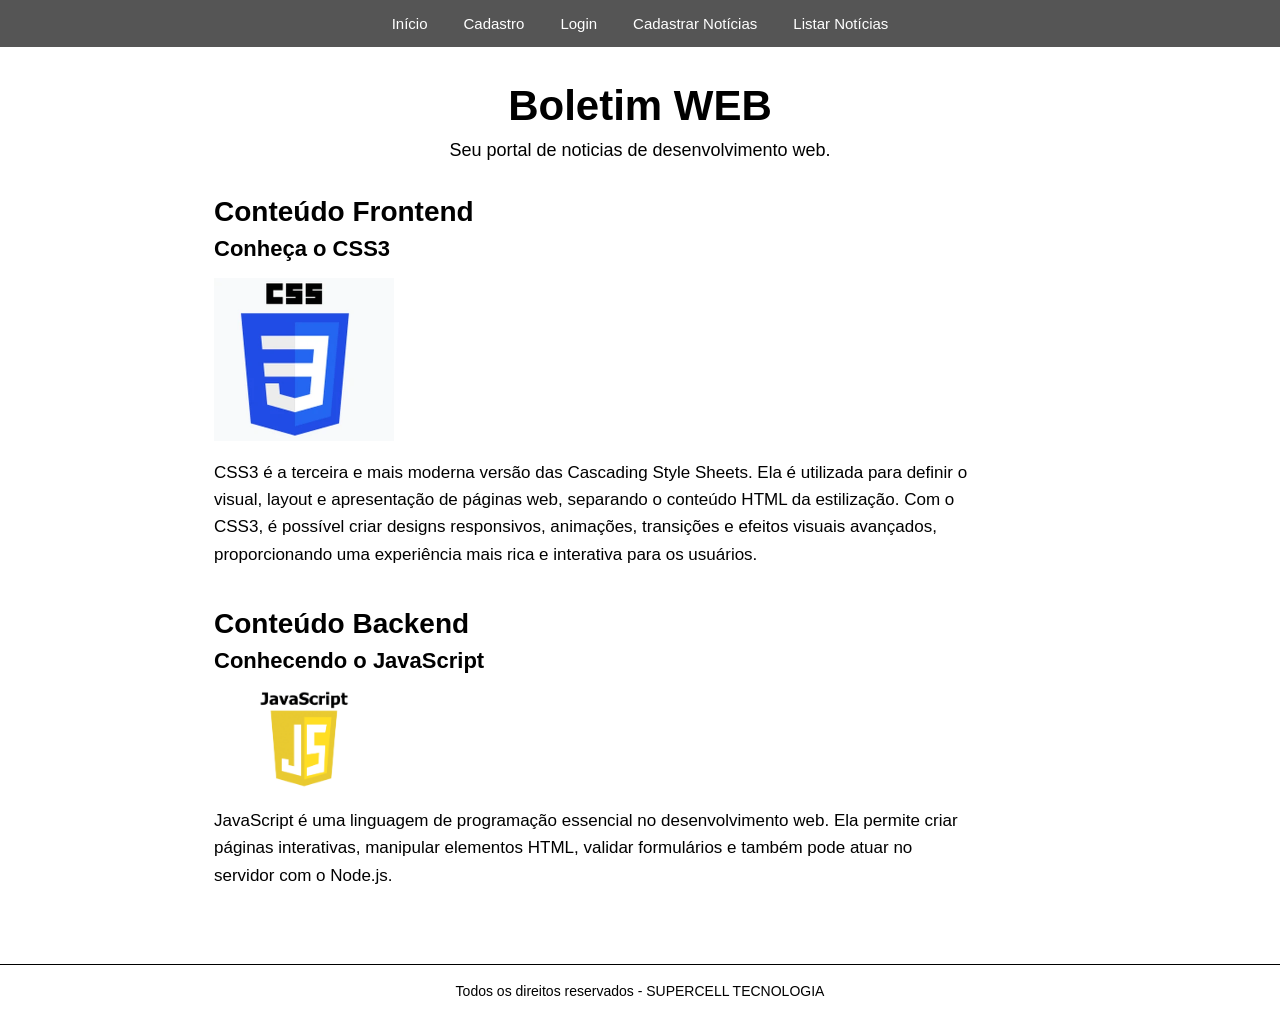
<file: Meu Projeto HTML/index.html>
<!DOCTYPE html>
<html lang="pt-BR">
<head>
    <title>Home - Boletim WEB</title>
    <link rel="stylesheet" href="css/menu.css">
    <link rel="stylesheet" href="css/footer.css">
    <link rel="stylesheet" href="css/index.css">
</head>
<body>
    <div class="menu">
        <ul>
            <li><a href="index.html">Início</a></li>
            <li><a href="cadastro.html">Cadastro</a></li>
            <li><a href="login.html">Login</a></li>
            <li><a href="cadastrar-noticias.html">Cadastrar Notícias</a></li>
            <li><a href="listar-noticias.html">Listar Notícias</a></li>
        </ul>
    </div>

    <div class="conteudo">
        <h1>Boletim WEB</h1>
        <p class="subtitulo">Seu portal de noticias de desenvolvimento web.</p>

        <div class="noticia">
            <h2>Conteúdo Frontend</h2>
            <h3>Conheça o CSS3</h3>
            <img src="images/CSS3.PNG" alt="Logo CSS3">
            <p>
               CSS3 é a terceira e mais moderna versão das Cascading Style Sheets. Ela é utilizada para definir o visual, layout e apresentação de páginas web, separando o conteúdo HTML da estilização. Com o CSS3, é possível criar designs responsivos, animações, transições e efeitos visuais avançados, proporcionando uma experiência mais rica e interativa para os usuários.
            </p>
        </div>

        <div class="noticia">
            <h2>Conteúdo Backend</h2>
            <h3>Conhecendo o JavaScript</h3>
            <img src="images/js.png" alt="Logo JavaScript">
            <p>
                JavaScript é uma linguagem de programação essencial no desenvolvimento web.
                Ela permite criar páginas interativas, manipular elementos HTML, validar formulários
                e também pode atuar no servidor com o Node.js.
            </p>
        </div>
    </div>

    <div class="rodape">
        Todos os direitos reservados - SUPERCELL TECNOLOGIA
    </div>
</body>
</html>
</file>
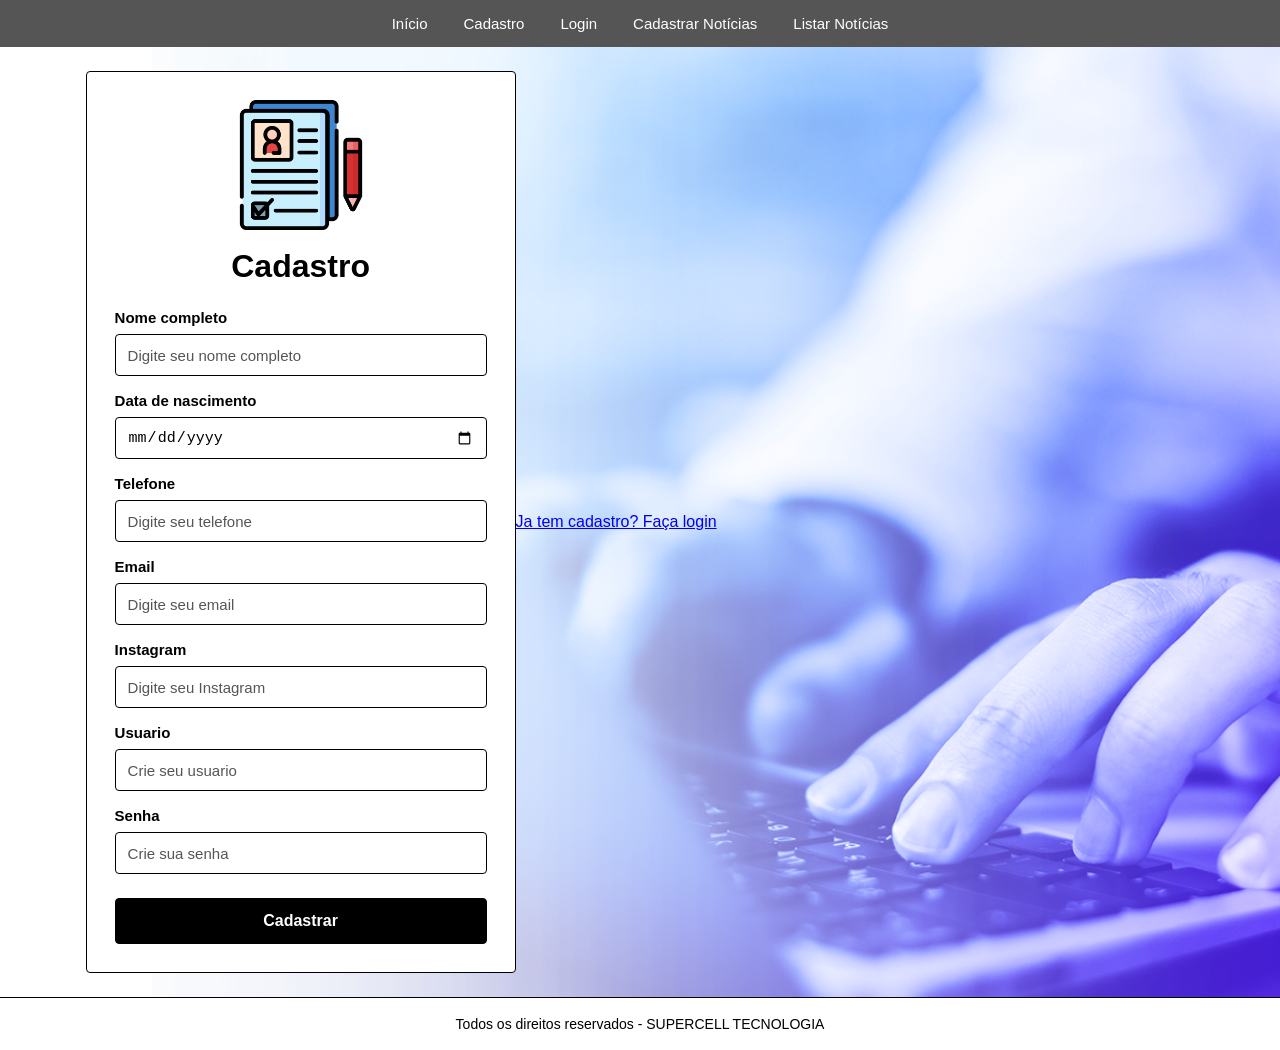
<file: Meu Projeto HTML/cadastro.html>
<!DOCTYPE html>
<html lang="pt-BR">
<head>
    <title>Cadastro</title>
    <link rel="stylesheet" href="css/menu.css">
    <link rel="stylesheet" href="css/footer.css">
    <link rel="stylesheet" href="css/cadastro.css">
</head>
<body>
    <div class="menu">
        <ul>
            <li><a href="index.html">Início</a></li>
            <li><a href="cadastro.html">Cadastro</a></li>
            <li><a href="login.html">Login</a></li>
            <li><a href="cadastrar-noticias.html">Cadastrar Notícias</a></li>
            <li><a href="listar-noticias.html">Listar Notícias</a></li>
        </ul>
    </div>

    <div class="cadastro-page">
        <div class="cadastro-box">
            <img class="cadastro-image" src="images/cadastro.png" alt="Imagem de cadastro">

            <h1>Cadastro</h1>

            <form class="cadastro-form" action="#" method="post">
                <label for="nome">Nome completo</label>
                <input type="text" id="nome" name="nome" placeholder="Digite seu nome completo">

                <label for="nascimento">Data de nascimento</label>
                <input type="date" id="nascimento" name="nascimento">

                <label for="telefone">Telefone</label>
                <input type="tel" id="telefone" name="telefone" placeholder="Digite seu telefone">

                <label for="email">Email</label>
                <input type="email" id="email" name="email" placeholder="Digite seu email">

                <label for="instagram">Instagram</label>
                <input type="text" id="instagram" name="instagram" placeholder="Digite seu Instagram">

                <label for="usuario">Usuario</label>
                <input type="text" id="usuario" name="usuario" placeholder="Crie seu usuario">

                <label for="senha">Senha</label>
                <input type="password" id="senha" name="senha" placeholder="Crie sua senha">

                <button type="submit">Cadastrar</button>
            </form>
        </div>
                <div>
                <a href="login.html">Ja tem cadastro? Faça login</a>
        </div>
    </div>

    <div class="rodape">
        Todos os direitos reservados - SUPERCELL TECNOLOGIA
    </div>
</body>
</html>
</file>
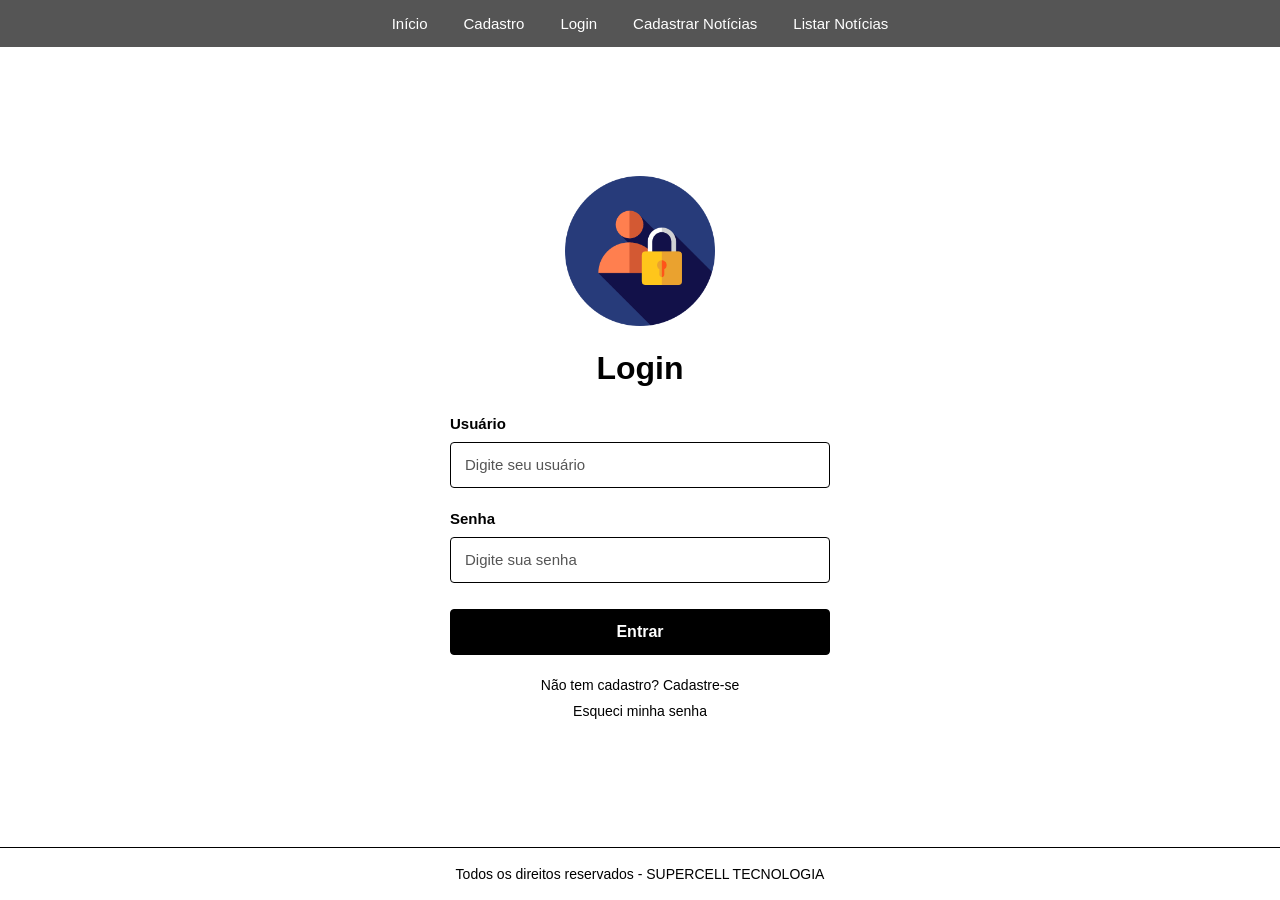
<file: Meu Projeto HTML/login.html>
<!DOCTYPE html>
<html lang="pt-BR">
<head>
    <title>Login</title>
    <link rel="stylesheet" href="css/menu.css">
    <link rel="stylesheet" href="css/footer.css">
    <link rel="stylesheet" href="css/login.css">
</head>
<body>
    <div class="menu">
        <ul>
            <li><a href="index.html">Início</a></li>
            <li><a href="cadastro.html">Cadastro</a></li>
            <li><a href="login.html">Login</a></li>
            <li><a href="cadastrar-noticias.html">Cadastrar Notícias</a></li>
            <li><a href="listar-noticias.html">Listar Notícias</a></li>
        </ul>
    </div>

    <div class="login-page">
        <div class="login-box">
            <img class="login-image" src="images/login.png" alt="Imagem de login">

            <h1 id="login-title">Login</h1>

            <form class="login-form" action="#" method="post">
                <label for="usuario">Usu&aacute;rio</label>
                <input type="text" id="usuario" name="usuario" placeholder="Digite seu usu&aacute;rio">

                <label for="senha">Senha</label>
                <input type="password" id="senha" name="senha" placeholder="Digite sua senha">

                <button type="submit">Entrar</button>
            </form>

            <div class="login-links">
                <a href="cadastro.html">Não tem cadastro? Cadastre-se</a>
                <a href="recuperar-senha.html">Esqueci minha senha</a>
            </div>
        </div>
    </div>

    <div class="rodape">
        Todos os direitos reservados - SUPERCELL TECNOLOGIA
    </div>
</body>
</html>
</file>
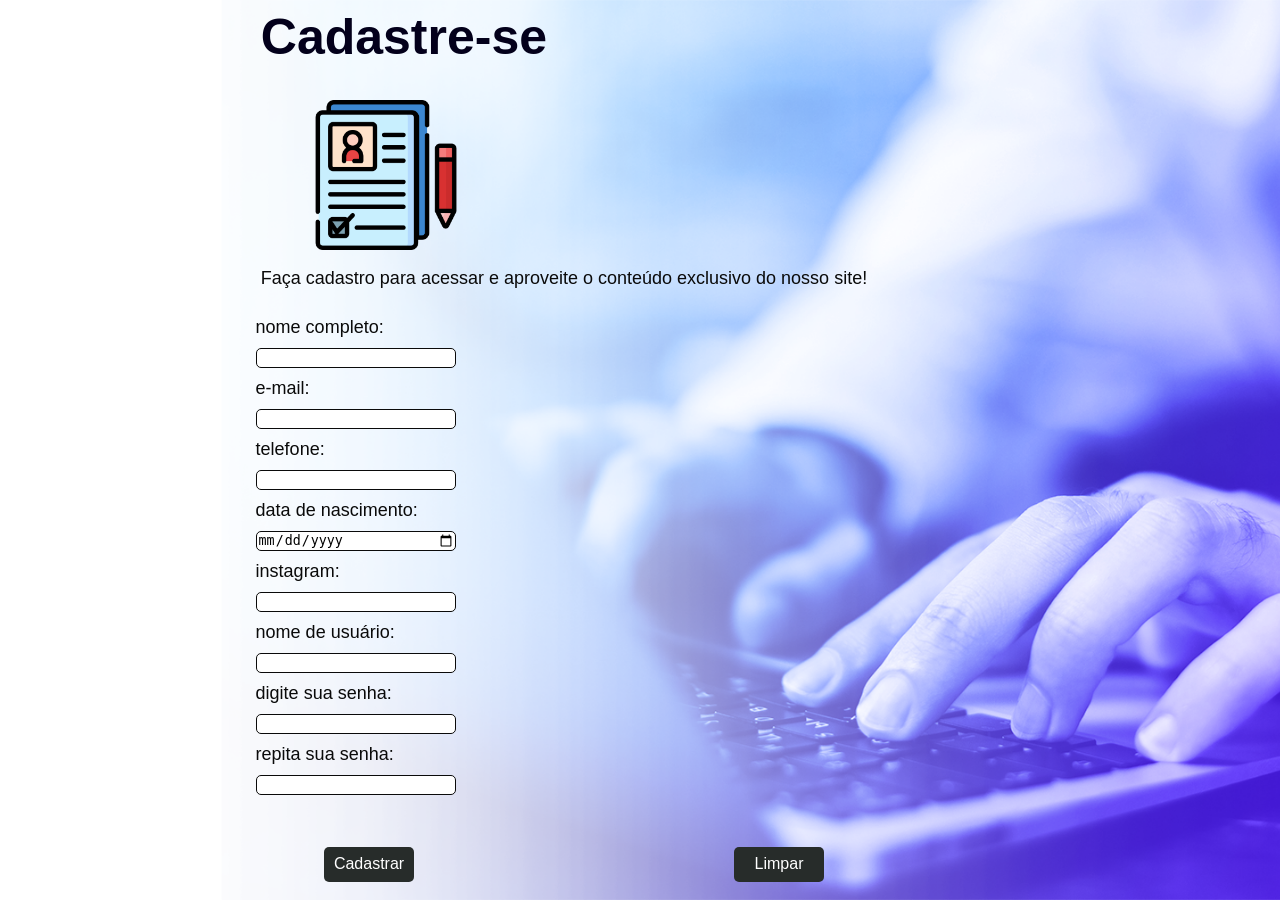
<file: Meu Projeto HTML/DesenvolvimentoWeb/cadastrar.html>
<html>
<title>Cadastre-se</title>

<head>
    <link rel="stylesheet" href="css/style.css">
</head>

<body class="background" style="background-image: url('images/bg-cadastro.png'); background-size: cover; background-position: center;">
<h1 class="titulocadastrar">Cadastre-se</h1>
<img src="images/cadastro.png" class="img-cadastro"/>


<p class="subtitulocad">Faça cadastro para acessar e aproveite o conteúdo exclusivo do nosso site!</p>


<form style="display: flex; flex-direction: column; align-items: center;">
    <label class="cadastrarlabel">nome completo:<input type="text" class="input"/></label> 

    <label class="cadastrarlabel">e-mail:<input type="email" class="input"/></label>

    <label class="cadastrarlabel">telefone:<input type="tel" class="input"/></label>

    <label class="cadastrarlabel">data de nascimento:<input type="date" class="input"/></label>

    <label class="cadastrarlabel">instagram:<input type="text" class="input"/></label>

    <label class="cadastrarlabel">nome de usuário:<input type="text" class="input"/></label>

    <label class="cadastrarlabel">digite sua senha:<input type="password" class="input"/></label>

    <label class="cadastrarlabel">repita sua senha:<input type="password" class="input"/></label>
</form>

<br></br>

<div>
    <button class="buttoncad">Cadastrar</button>
    <button class="buttoncad">Limpar</button>
</div>
</body>
</html>
</file>
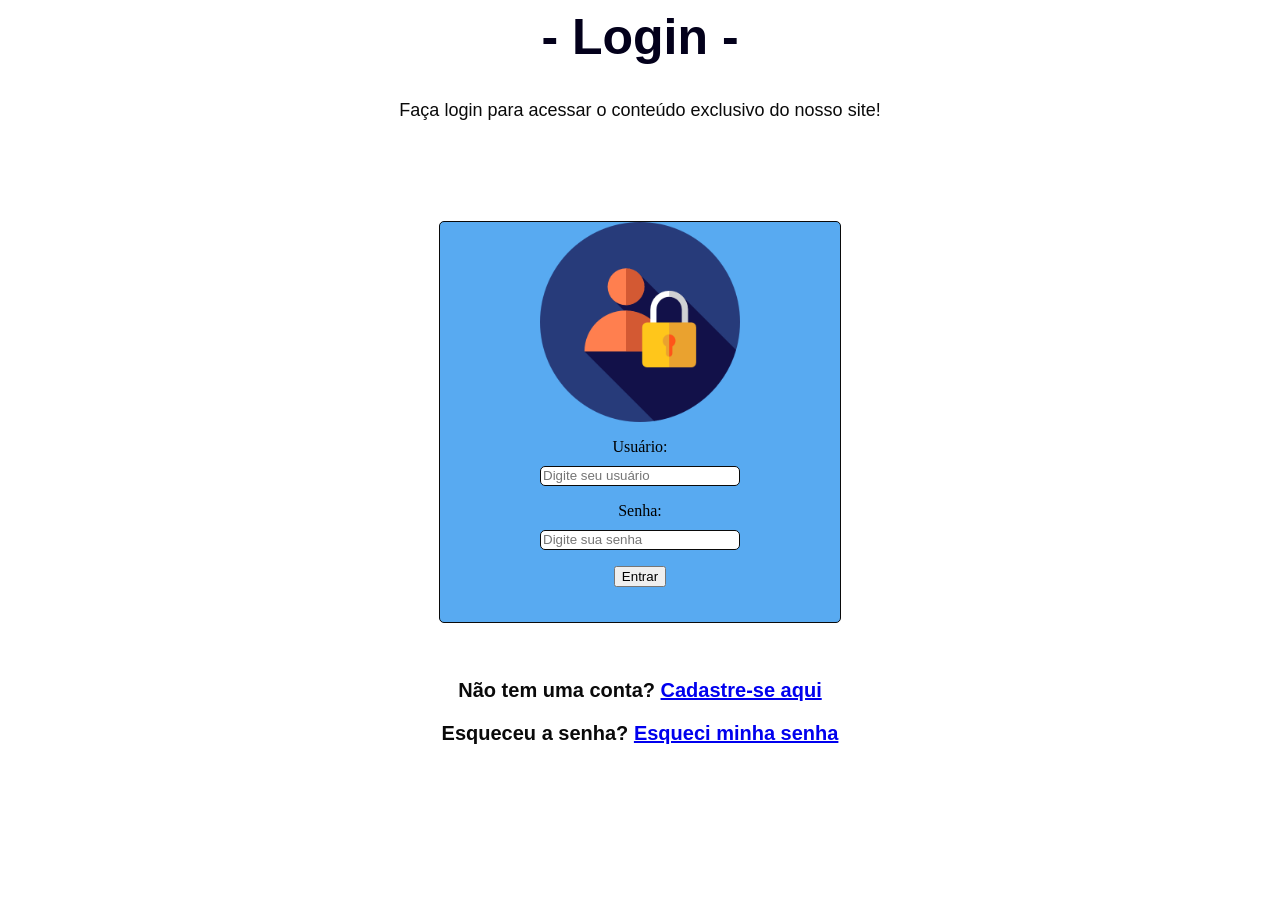
<file: Meu Projeto HTML/DesenvolvimentoWeb/login.html>
<html>
<title>Login</title>

<head>
    <link rel="stylesheet" href="css/style.css">
</head>

<body class="background">
<h1 class="titulo">- Login -</h1>
<p class="subtitulo">Faça login para acessar o conteúdo exclusivo do nosso site!</p>

<br></br>
<br></br>
<div class="inputborder">
    <img src="images/login.png" alt="Login Image" class="login-img">
    <p align="center">Usuário: <input type="text" name="username" placeholder="Digite seu usuário" class="input"  ></p>
<p align="center">Senha: <input type="password" name="password" placeholder="Digite sua senha" class="input" ></p>
<div style="display: flex; justify-content: center;">
<button style="display: flex; justify-content: center;">Entrar</button>
</div>

<br></br>
<br></br>
<p class="register">Não tem uma conta? <a href="cadastro.html">Cadastre-se aqui</a></p>
<p class="register">Esqueceu a senha? <a href="recuperar-senha.html">Esqueci minha senha</a></p>
</body>







</html>
</file>
<file: Meu Projeto HTML/css/menu.css>
.menu {
    width: 100%;
    background: #555;
}

.menu ul {
    display: flex;
    justify-content: center;
    list-style: none;
    margin: 0;
    padding: 0;
}

.menu li {
    margin: 0;
}

.menu a {
    display: block;
    padding: 15px 18px;
    font-family: Arial, Helvetica, sans-serif;
    font-size: 15px;
    color: #fff;
    text-decoration: none;
}

.menu a:hover {
    background: #333;
}
</file>
<file: Meu Projeto HTML/css/footer.css>
.rodape {
    width: 100%;
    padding: 18px;
    border-top: 1px solid #000;
    font-family: Arial, Helvetica, sans-serif;
    font-size: 14px;
    color: #000;
    text-align: center;
    background: #fff;
}
</file>
<file: Meu Projeto HTML/css/index.css>
* {
    box-sizing: border-box;
}

body {
    margin: 0;
    font-family: Arial, Helvetica, sans-serif;
    color: #000;
    background: #fff;
}

.conteudo {
    max-width: 900px;
    margin: 0 auto;
    padding: 35px 24px;
}

.conteudo h1 {
    margin: 0;
    font-size: 42px;
    text-align: center;
}

.subtitulo {
    margin: 10px 0 35px;
    font-size: 18px;
    text-align: center;
}

.noticia {
    margin-bottom: 40px;
}

.noticia h2 {
    margin: 0 0 8px;
    font-size: 28px;
}

.noticia h3 {
    margin: 0 0 16px;
    font-size: 22px;
}

.noticia img {
    display: block;
    max-width: 180px;
    margin: 0 0 18px;
}

.noticia p {
    max-width: 760px;
    margin: 0;
    font-size: 17px;
    line-height: 1.6;
}
</file>
<file: Meu Projeto HTML/css/cadastro.css>
* {
    box-sizing: border-box;
}

body {
    margin: 0;
    min-height: 100vh;
    font-family: Arial, Helvetica, sans-serif;
    color: #000;
    background: #fff url("../images/bg-cadastro.png") center / cover no-repeat;
    display: flex;
    flex-direction: column;
}

.cadastro-page {
    flex: 1;
    display: flex;
    align-items: center;
    justify-content: flex-start;
    padding: 24px;
}

.cadastro-box {
    width: 100%;
    max-width: 430px;
    margin-left: 5%;
    padding: 28px;
    border: 1px solid #000;
    border-radius: 4px;
    background: #fff;
}

.cadastro-image {
    display: block;
    width: 130px;
    height: 130px;
    margin: 0 auto 18px;
    object-fit: contain;
}

.cadastro-box h1 {
    margin: 0 0 24px;
    font-size: 32px;
    font-weight: 700;
    text-align: center;
}

.cadastro-form {
    display: flex;
    flex-direction: column;
    gap: 8px;
}

.cadastro-form label {
    font-size: 15px;
    font-weight: 700;
}

.cadastro-form input {
    width: 100%;
    height: 42px;
    padding: 0 12px;
    margin-bottom: 8px;
    border: 1px solid #000;
    border-radius: 4px;
    font-size: 15px;
    color: #000;
    background: #fff;
}

.cadastro-form input::placeholder {
    color: #555;
}

.cadastro-form button {
    width: 100%;
    height: 46px;
    margin-top: 8px;
    border: 1px solid #000;
    border-radius: 4px;
    font-size: 16px;
    font-weight: 700;
    color: #fff;
    background: #000;
    cursor: pointer;
}
</file>
<file: Meu Projeto HTML/css/login.css>
* {
    box-sizing: border-box;
}

body {
    margin: 0;
    min-height: 100vh;
    font-family: Arial, Helvetica, sans-serif;
    color: #000;
    background: #fff;
    display: flex;
    flex-direction: column;
}

.login-page {
    flex: 1;
    display: flex;
    align-items: center;
    justify-content: center;
    padding: 24px;
}

.login-box {
    width: 100%;
    max-width: 380px;
}

.login-image {
    display: block;
    width: 150px;
    height: 150px;
    margin: 0 auto 24px;
    object-fit: contain;
}

.login-box h1 {
    margin: 0 0 28px;
    font-size: 32px;
    font-weight: 700;
    text-align: center;
}

.login-form {
    display: flex;
    flex-direction: column;
    gap: 10px;
}

.login-form label {
    font-size: 15px;
    font-weight: 700;
}

.login-form input {
    width: 100%;
    height: 46px;
    padding: 0 14px;
    margin-bottom: 12px;
    border: 1px solid #000;
    border-radius: 4px;
    font-size: 15px;
    color: #000;
    background: #fff;
}

.login-form input::placeholder {
    color: #555;
}

.login-form button {
    width: 100%;
    height: 46px;
    margin-top: 4px;
    border: 1px solid #000;
    border-radius: 4px;
    font-size: 16px;
    font-weight: 700;
    color: #fff;
    background: #000;
    cursor: pointer;
}

.login-links {
    display: flex;
    flex-direction: column;
    align-items: center;
    gap: 10px;
    margin-top: 22px;
}

.login-links a {
    font-size: 14px;
    color: #000;
    text-decoration: none;
}

.login-links a:hover {
    text-decoration: underline;
}
</file>
<file: Meu Projeto HTML/DesenvolvimentoWeb/css/style.css>
.background{
    background-color: #ffffff;
}

.register{
    text-align: center;
    font-size: 20px;
    font-family: 'Arial', sans-serif;
    font-weight: bold;
    color: #0a0a0a;
}

.titulo{
    text-align: center;
    font-size: 50px;
    font-family: 'Arial', sans-serif;
    font-weight: bold;
    color: #03001b;
}
.titulocadastrar{
    text-align: left;
    font-size: 50px;
    font-family: 'Arial', sans-serif;
    font-weight: bold;
    color: #03001b;
    margin-left: 20%;
}
.subtitulo{
    text-align: center;
    font-size: 18px;
    font-family: 'Trebuchet MS', sans-serif, italic;
    color: #0a0a0a;
}
.subtitulocad{
    margin-left: 20%;
    text-align: left;
    font-size: 18px;
    font-family: 'Trebuchet MS', sans-serif, italic;
    color: #0a0a0a;
}

.login-img{
    width: 200px;
    height: 200px;
    place-items: center;
    display: block;
    margin-left: auto;
    margin-right: auto;
}
.input{   
  
    display: block;
    margin-left: auto;
    margin-right: auto;
    width: 200px;
    height: 20px;
    border-radius: 5px;
    border: 1px solid #0a0a0a;
    margin-top: 10px;
}
.inputborder{
    border: 1px solid #0a0a0a;
    background-color: #58aaf1;
    display: block;
    margin-left: auto;
    margin-right: auto;
    width: 400px;
    height: 400px;
    border-radius: 5px;
    margin-top: 10px;
}
.labels{
    font-size: 18px;
    font-family: 'verdana', sans-serif, italic;
    color: #0a0a0a;
    float: left;

}
.container {
    
    display: flex; /* Define o container como flex */
    gap: 10px;      /* Adiciona espaço entre os elementos */
  }
.button{
   
    width: 100px;
    height: 25px;
    border-radius: 5px;
    border: none;
    background-color: #525050;
    color: #ffffff;
    font-size: 16px;
    font-family: 'Verdana', sans-serif;
 
}
.buttoncad{
    margin-left: 25%;
    width: 90px;
    height: 35px;
    border-radius: 5px;
    border: none;
    background-color: #272c2a;
    color: #ffffff;
    font-size: 16px;
    font-family: 'Verdana', sans-serif;
    align-items: left;
}
.cadastrarlabel{
    text-align: left    ;
    font-size: 18px;
    font-family: 'verdana', sans-serif, italic;
    color: #0a0a0a;
    float: left;
    margin-top: 10px;
    margin-left: -45%;

}
.img-cadastro{
    margin-left: 24%;
    width: 150px;
    height: 150px;
    display: block;
    margin-right: auto;

}
.bg-cadastro{
    background-image: url('../images/bg-cadastro.png');
    opacity: 0.5;
    align-items: right;
}
</file>
